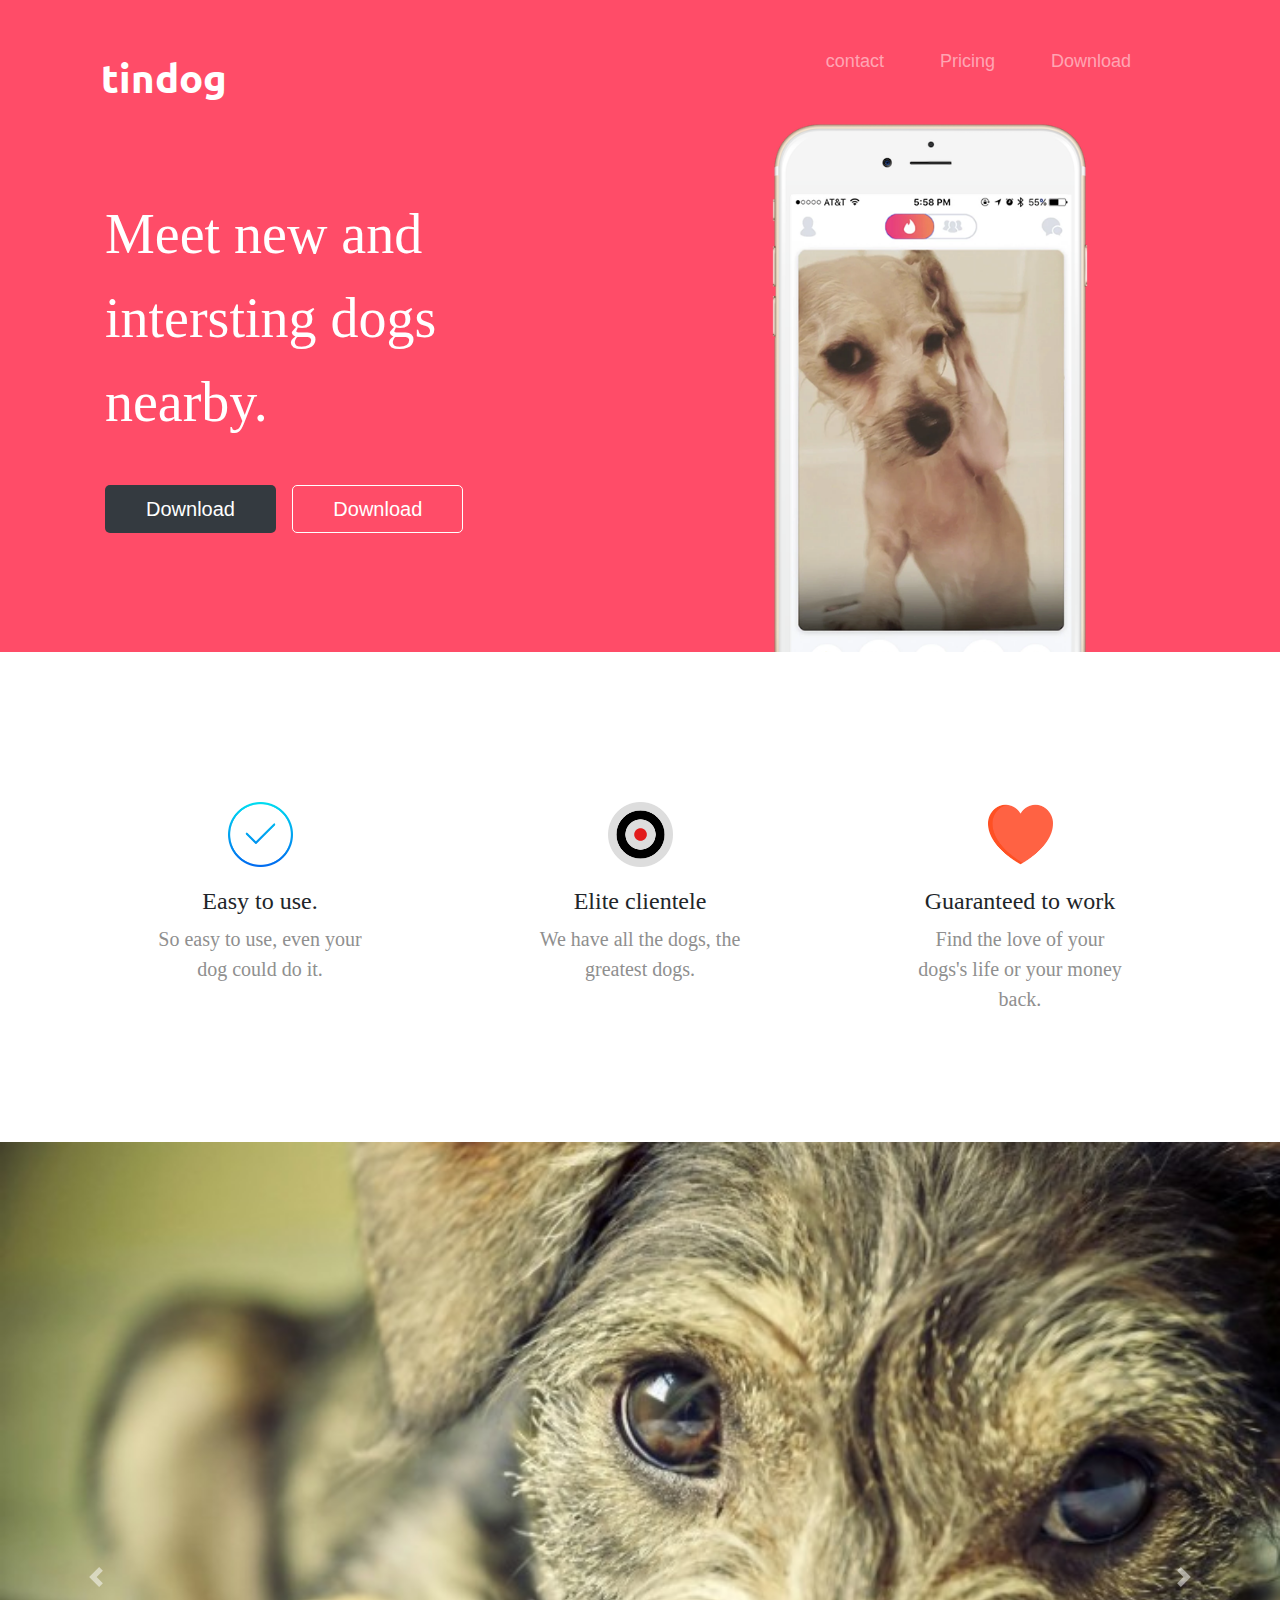
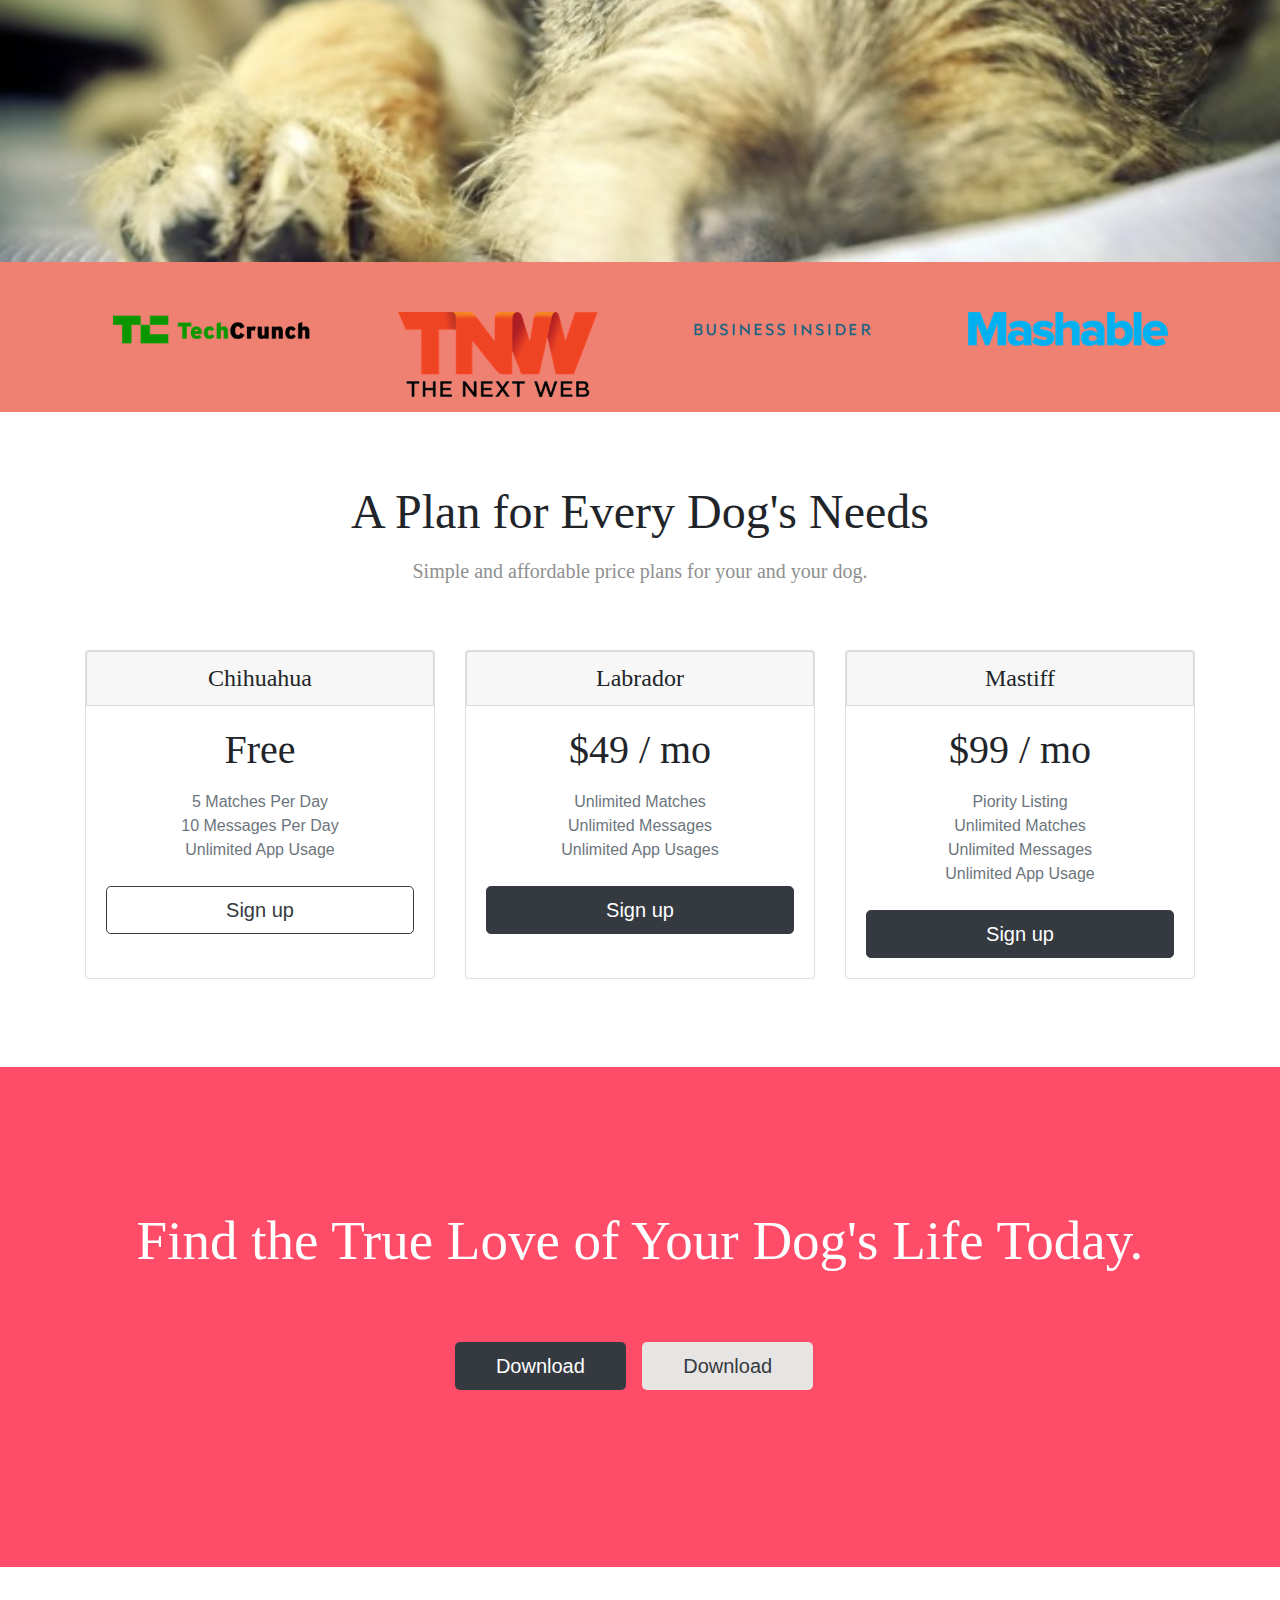
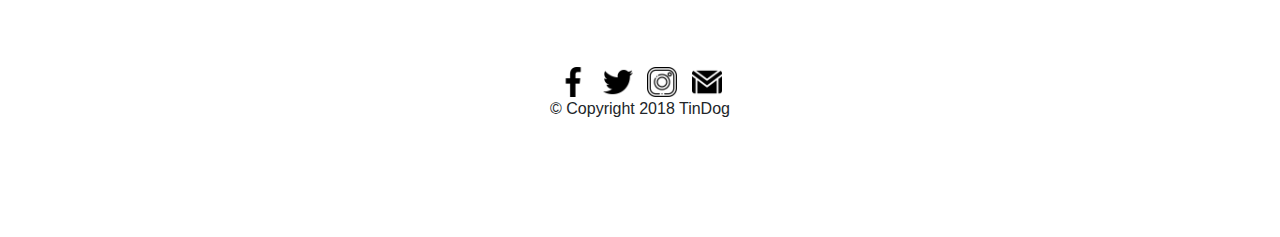
<file: tindog/index.html>
<!DOCTYPE html>
<html lang="en">
<head>
  
    <meta charset="UTF-8">
    <meta name="viewport" content="width=device-width, initial-scale=1.0">
    <title>tinDog</title>
    <link rel="stylesheet" href="tindogstyle.css">
    <link rel="stylesheet" href="https://stackpath.bootstrapcdn.com/bootstrap/4.5.2/css/bootstrap.min.css" integrity="sha384-JcKb8q3iqJ61gNV9KGb8thSsNjpSL0n8PARn9HuZOnIxN0hoP+VmmDGMN5t9UJ0Z" crossorigin="anonymous">
    <link href="https://fonts.googleapis.com/css2?family=Ubuntu:wght@500&display=swap" rel="stylesheet">
    <script src="https://code.jquery.com/jquery-3.5.1.slim.min.js" integrity="sha384-DfXdz2htPH0lsSSs5nCTpuj/zy4C+OGpamoFVy38MVBnE+IbbVYUew+OrCXaRkfj" crossorigin="anonymous"></script>
<script src="https://cdn.jsdelivr.net/npm/popper.js@1.16.1/dist/umd/popper.min.js" integrity="sha384-9/reFTGAW83EW2RDu2S0VKaIzap3H66lZH81PoYlFhbGU+6BZp6G7niu735Sk7lN" crossorigin="anonymous"></script>
<script src="https://stackpath.bootstrapcdn.com/bootstrap/4.5.2/js/bootstrap.min.js" integrity="sha384-B4gt1jrGC7Jh4AgTPSdUtOBvfO8shuf57BaghqFfPlYxofvL8/KUEfYiJOMMV+rV" crossorigin="anonymous"></script>
    
  
</head>

<body>
  <!-- navbar start -->
  <div class="header">
  <div class="container">
    <nav class="navbar navbar-expand-lg   navbar-dark color margin-left ">
        <a class="navbar-brand menu-bar "><h1 class="brand" >tindog</h1></a>
        <button class="navbar-toggler" type="button" data-toggle="collapse" data-target="#navbarNav" aria-controls="navbarNav" aria-expanded="false" aria-label="Toggle navigation">
          <span class="navbar-toggler-icon"></span>
        </button>
        <div class="collapse navbar-collapse  "  id="navbarNav">
          <ul class="navbar-nav ml-auto  menu2 ">
            <li class="nav-item menu1 ">
                <a class="nav-link menu-size " href="#">contact</a>
              </li>
          
            
            <li class="nav-item menu1  ">
              <a class="nav-link menu-size " href="#">Pricing</a>
            </li>
            <li class="nav-item menu1  ">
                <a class="nav-link menu-size " href="#">Download</a>
              </li>
          </ul>
        </div>
    </nav>
    <!-- navbar end -->
    
            
           
         
         <!-- grid -->
         
          <div class="row">
            <div class="col-sm grid1 ">
              <h1 class="text" >Meet new and <br> intersting dogs <br> nearby.</h1>
              <div class="gridbutton" >
                <button class="buttonStyle buttonsty " >Download</button>
                <button class="buttonStyle buttonStyle2 " >Download</button>
                
              </div>
              
            </div>
            <div class="col-sm grid2">
              <img class="image" src="images/iphone6.png" alt="">
            </div>
           
          </div>
          </div>
        </div>
  </div>
  <!-- grid end -->

  
  <!-- features -->
<div class=" con ">
  <div class="container">
  <div class="row">
    <div class="col-sm container1 ">
      
      <img class="icons" src="icons/check-mark.png" alt="">
      <h3 class="h1font" >Easy to use.</h3>
      <p class="pstyle" >So easy to use, even your <br>dog could do it.</p>
    </div>
    <div class="col-sm container1 ">
      <img class="icons" src="icons/circle.png" alt="">
      <h3 class="h1font" >Elite clientele</h3>
      <p class="pstyle" >We have all the dogs, the <br>greatest dogs.</p>
    </div>
    <div class="col-sm container1 ">
      <img class="icons" src="icons/heart.png" alt="">
      <h3 class="h1font" >Guaranteed to work</h1>
        <p class="pstyle" >Find the love of your <br>dogs's life or your money <br>back.</p>
    </div>
   </div>
  </div>
</div>
<!-- features end -->
<!-- crausel -->
<div id="carouselExampleControls" class="carousel slide crausel1 " data-ride="carousel">
  <div class="carousel-inner imagoverflow ">
    <div class="carousel-item active">
      <img class="d-block w-100" src="images/dog.jpg" alt="First slide">
    </div>
    <div class="carousel-item">
      <img class="d-block w-100" src="images/dog2.jpg" alt="Second slide">
    </div>
    <div class="carousel-item">
      <img class="d-block w-100" src="images/dog3.jpg" alt="Third slide">
    </div>
  </div>
  <a class="carousel-control-prev" href="#carouselExampleControls" role="button" data-slide="prev">
    <span class="carousel-control-prev-icon" aria-hidden="true"></span>
    <span class="sr-only">Previous</span>
  </a>
  <a class="carousel-control-next" href="#carouselExampleControls" role="button" data-slide="next">
    <span class="carousel-control-next-icon" aria-hidden="true"></span>
    <span class="sr-only">Next</span>
  </a>
  <div class="colorstyle" >
    <div class="container  ">
      <div class="row">
        <div class="col-sm">
          <img class="iconsstyle"  src="icons/TechCrunch.png" alt="">
        </div>
        <div class="col-sm">
          <img class="iconsstyle" src="icons/tnw.png" alt="">
        </div>
        <div class="col-sm">
          <img  class="iconsstyle" src="icons/bizinsider.png" alt="">
        </div>
        <div class="col-sm">
          <img  class="iconsstyle" src="icons/mashable.png" alt="">
        </div>
      </div>
    </div>
  </div>
</div>
<!-- crausel end -->
<!-- text-format -->
<div class="headstyle">
  <h2 class="pricestyle" >A Plan for Every Dog's Needs</h2>
  <p class="p-style" >Simple and affordable price plans for your and your dog.</p>
</div>
<!-- text-format-end -->
<!-- pricing -->
<div class="container price-margin ">
  <div class="card-deck mb-3 text-center">
    <div class="card mb-4 box-shadow">
      <div class="card-header">
        <h4 class="my-0 font-weight-normal font-style">Chihuahua</h4>
      </div>
      <div class="card-body">
        <h1 class="card-title font-style pricing-card-title">Free</h1>
        <ul class="list-unstyled  mt-3 mb-4">
          <li class="text-muted">5 Matches Per Day</li>
          <li class="text-muted">10 Messages Per Day </li>
          <li class="text-muted">Unlimited App Usage</li>
         
        </ul>
        <button type="button" class="btn btn-lg btn-block btn-outline-dark">Sign up</button>
      </div>
    </div>
    <div class="card mb-4 box-shadow">
      <div class="card-header">
        <h4 class="my-0 font-weight-normal font-style">Labrador</h4>
      </div>
      <div class="card-body">
        <h1 class="card-title font-style pricing-card-title">$49 / mo</h1>
        <ul class="list-unstyled  mt-3 mb-4">
          <li class="text-muted">Unlimited Matches</li>
          <li class="text-muted">Unlimited Messages</li>
          <li class="text-muted">Unlimited App Usages</li>
          
        </ul>
        <button type="button" class="btn btn-lg btn-block btn-dark">Sign up</button>
      </div>
    </div>
    <div class="card mb-4 box-shadow">
      <div class="card-header">
        <h4 class="my-0 font-weight-normal font-style">Mastiff</h4>
      </div>
      <div class="card-body">
        <h1 class="card-title font-style pricing-card-title">$99 / mo</h1>
        <ul class="list-unstyled  mt-3 mb-4">
          <li class="text-muted">Piority Listing</li>
          <li class="text-muted">Unlimited Matches</li>
          <li class="text-muted">Unlimited Messages</li>
          <li class="text-muted">Unlimited App Usage</li>
        </ul>
        <button type="button" class="btn btn-lg btn-block btn-dark">Sign up</button>
      </div>
    </div>
  </div>

 
</div>
         
    <!-- pricing end -->
    
    <!-- call to action -->
    <div class="call">
      <h1 class="h1Style" >Find the True Love of Your Dog's Life Today.</h1>
      <div class="but">
      <button class="buttonStyle  " >Download</button>
       <button class="buttonStyle buttonStyle3 " >Download</button>
      </div>
                
      
    </div>
    <!-- call to action end -->
    <!-- my detail -->
    <div class="container">
      <div class="row">
        <div class="col-sm detailicon ">
          <div ><img class="myicon" src="icons/facebook.png" alt=""> 
          <img class="myicon" src="icons/twitter.png" alt=""> <img class="myicon" src="icons/instagram.png" alt="">
        <img class="myicon" src="icons/gmail.png" alt=""> </div>
        <p>© Copyright 2018 TinDog</p>
        </div>
       
      </div>
    </div>
    <!-- end my details -->
</body>
</html>
</file>
<file: tindog/tindogstyle.css>
.text{
  color: white;
  
  margin-top: 70px;
  font-family: 'Source Serif Pro', serif;
  
  font-size: 3.5rem;
  text-align: left;
  line-height: 1.5;
}
.gridbutton{
  text-align: left;
}
.header{
  background-color: #ff4c68;
  
}
.brand{
  font-family: 'Ubuntu', sans-serif;
  font-size: 2.5rem;
  font-weight: bold;
}
.menu1{
  margin: 20px;
}
.menu2{
  margin-right: 20px;
}
.menu-size{
  font-size: 18px;
}


.image{
  overflow: hidden;
  height: 120%;
  
}

.grid1{
  padding: 0px 15px;
  margin-left: 20px;
  margin-bottom: 5px;
  
}
.grid2{
  overflow: hidden;
  
  height:530px
}


.buttonStyle{
  color: white;
  background-color: #343a40;
  font-family: inherit;
  margin: 19.912px 11.938px 19.913px 0px;
  padding: 8px 40px;
 border-color: #343a40 ;
 /* border-sh */

  font-size: 1.25rem;
  border-radius: 5px;
  /* text-align: center; */
  font-weight: 400;
  overflow: none;
  /* margin: 5% 3% 5% 0%;
   */
   border: 1px solid transparent;


}
.buttonStyle2{
  color: white;
  background-color: #ff4c68 ;
  border: 1px solid white;
  margin-top: 33px;

}
.menu-bar{
  margin-top: 40px;
}
.icons{
  height: 20%;
}
.con{
  height: 300px;
  margin-top: 150px;

}
.container1{
  height: 325px;
}
.container{
  text-align: center;
}
.h1font{
  margin-top: 20px;
  font-family: "Montserrat-Bold";
  font-size: 1.5rem;
  text-align: center;
}
.pstyle{
   font-family: "Montserrat";
  /* font-size: 1rem; */
  /* font-weight: 400; */
  line-height: 1.5; 
  font-size: 20px;
  color: #8f8f8f;
}
.head1{
  height: 90vh;
  /* margin-top: 200px; */
}
.textStyle1{
  margin-top: 100px;
  font-family: "Montserrat-Bold";
  text-align: center;
  
}
.textStyle{
  color: #8f8f8f;
  text-align: center;
}
.col-style {
  border: 1px solid  rgba(0,0,0,.125);
  text-align: center;
  margin: 20px;
 
  
}
h3{
  font-family: "Montserrat-Bold";
  padding: 0px 30px;
}
.cardBody{
  font-family: "Montserrat-Bold";
}


.p1Style{
  font-family: "Montserrat";
  color: #8f8f8f;
  text-align: center;
  line-height: 1.5;
  margin: 20px;
  padding: 20px;
}
.a{
  background-color: #8f8f8f;
}
.card-header{
  padding: 0px 150px;
  border: 1px solid rgba(0,0,0,.125);
}
.card-style{
  background-color: rgba(0,0,0,.03);
  padding: 10px;
  border: 1px solid  rgba(0,0,0,.125) ;
}
.button1{
  background-color: white;
  color: #343a40;
  border: 1px solid black;
  padding: 10px 100px;
  border-radius: 10px;
  font-size: 20px;
  margin-top: 40px;

}
.button2{
  color: white;
  background-color: #343a40;
  border-color: #343a40;
  font-size: 20px;
}
.button3{
  margin-bottom: 10px;
}

.call{
  height: 500px;
  border:1px solid #ff4c68 ;
  background-color:  #ff4c68;
}
.h1Style{
  text-align: center;
  margin-top: 100px;
  color: white;
  font-family: "Montserrat-Black";
  padding: 40px;
  font-size: 55px;
  
}
.but{
  text-align: center;
}
.buttonStyle3{
  color: #343a40;
  background-color: rgb(231, 228, 228);
  border: 1PX solid transparent ;
}
.myicon{
  height: 30px;
  margin: 0px 5px;
}
.detailicon{
  margin: 100px 0px;
  text-align: center;
}
.imagoverflow{
  overflow: hidden;
  height: 80vh;

}
.crausel1{
  margin-top: 40px;
}
.iconsstyle{
  width: 200px;
  margin-top: 50px;
}
.colorstyle {
  background-color:#ef8172;
  height: 150px;
  width: 100%;
}
.col-sm{
  text-align: center;
}
.pricestyle{
  text-align: center;
  font-size: 3rem;
  line-height: 1.5;
  font-family: "Montserrat-Bold";
}
.p-style{
  text-align: center;
  color: #8f8f8f;
  margin-bottom: 1rem;
  font-family: "Montserrat";
  font-size: 20px;
}

.price-info{
  color: #8f8f8f;
  /* margin-top: 0px; */
  margin-top: 1rem;
  font-size :17px;
  font-weight: 400;
  line-height: 1.5;
  font-family: "Montserrat";
  text-align: center;
}
.price-bor{
  background-color: red;
  /* font-family: "Montserrat-Bold"; */

font-size: 1.75rem;
background-color: rgba(0,0,0,.03);
padding: .75rem 1.25rem;
border: 1px solid rgba(0,0,0,.03); ;

}
.h3sty{
  font-family: "Montserrat-Bold";
}

.h2sty{
  font-family: "Montserrat-Bold";
  font-size: 3rem;
}
.btn{
  
  border: 1px solid black;
 
}
.col-my{
  border: 1px solid black;
  
}
.font-style{
  font-family: "Montserrat-Bold";
}
.price-margin{
  margin-top: 5%;
  margin-bottom: 5%;

}
.headstyle{
  margin-top: 5%;


}
</file>
